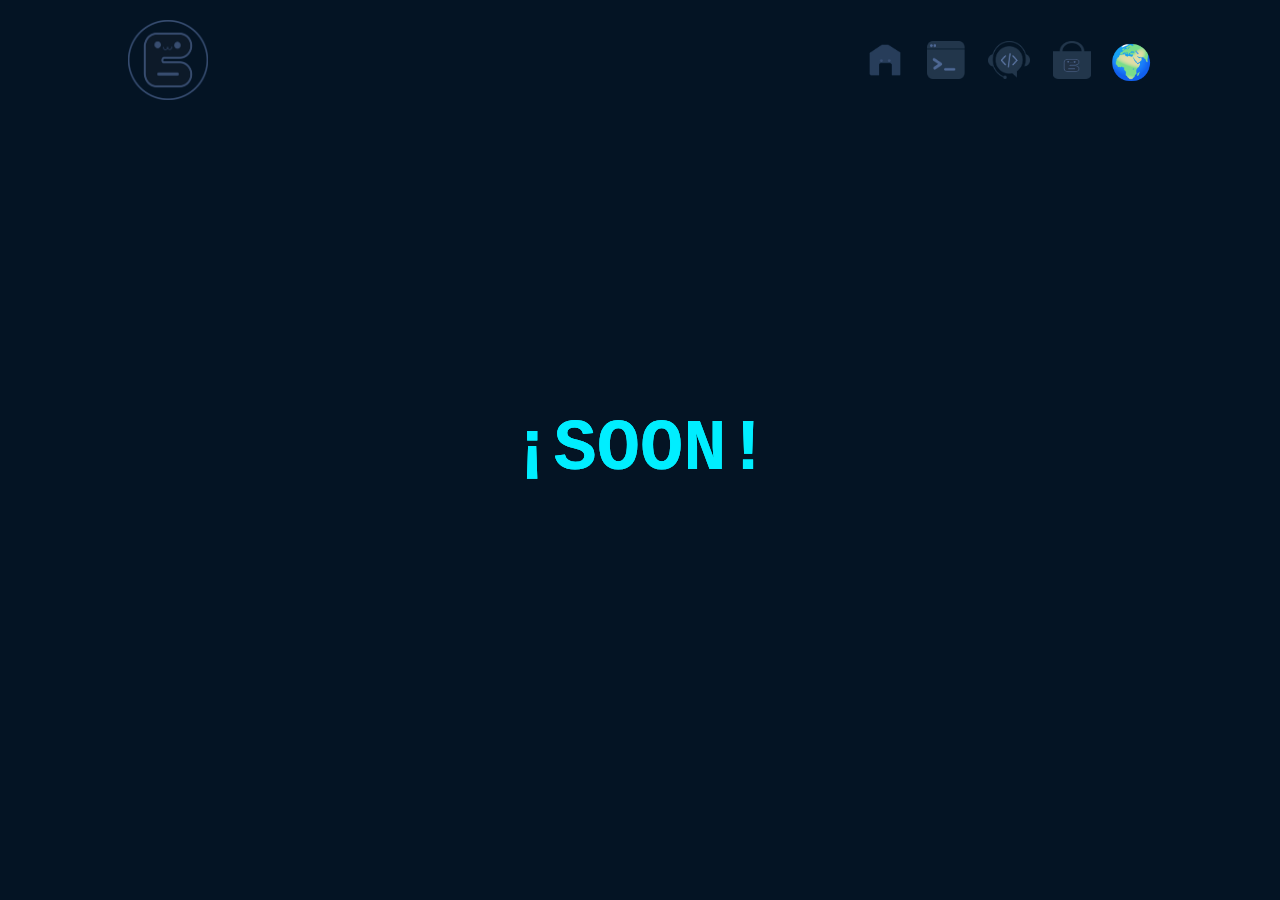
<file: pages/console.html>
<!DOCTYPE html>
<html lang="es">

<head>
  <meta charset="UTF-8">
  <meta name="viewport" content="width=device-width, initial-scale=1.0">
  <title>Console_JavisKids</title>
  <style>
       * {
      margin: 0;
      padding: 0;
      box-sizing: border-box;
      font-family: 'Courier New', Courier, monospace;
    }
        /* Estilos CSS */
        
    body {
      margin: 0;
      padding: 0;
      background-color: #041424;
      color: #fff;
      font-family: 'Poppins', sans-serif;
      display: flex;
      justify-content: center;
      align-items: center;
      height: 100vh;
    }

        /* Navbar */

    /* Menú fijo, destacando su estética */
.header {
    position: fixed;
    top: 0;
    left: 0;
    width: 100%;
    padding: 20px 10%;
   background: transparent;
    display: flex;
    justify-content: space-between;
    align-items: center;
    z-index: 100;
}

    .logo {
      font-size: 25px;
      text-decoration: none;
      width: 80px;
      height: 80px;
      /* margin-left: auto; */ /* Empuja los íconos hacia la izquierda del navbar */
      /* cursor:default;
     animation:slideRight 1s ease forwards; */
     /* color:#0ef; */
     /* border:3px solid #0ef; */
    }

    .navbar .logo:hover {
       background-color: rgba(0, 0, 0, 0.5); /* Color negro con un 50% de transparencia */
       box-shadow: 0px 8px 16px rgba(0, 0, 0, 0.2);
       border-radius: 8px;
    }

    .navbar {
      display: flex;
      justify-content: flex-end; /* Alinea los íconos a la derecha */
      align-items: center; /* Alinea los iconos verticalmente */
      /* padding: 10px; */ /* Ajusta el espaciado interno del navbar */
      gap: 15px;  /* Espaciado uniforme entre los íconos */
    }

    .navbar img {
      /* font-size:15px; */
      color: #ffff;
      text-decoration: none;
      /* font-weight:500; */ /* poner letras negritas */
      width: 46px; /* Ajusta este valor al tamaño del ícono del globo */
      height: 46px; /* Usa las mismas proporciones del ícono del globo */
      /* margin: 0 10px; /* Espaciado entre íconos */ 
      margin-right: 0px; /* Mueve el logo completamente a la izquierda */
      padding: 4px; /* Asegura que no sea demasiado grande */
      /* filter: brightness(1.8); */ /* Mejora su visibilidad */
    }
    

    /*cambia color al nav*/
    .navbar img:hover {
       background-color: rgba(0, 0, 0, 0.5); /* Color negro con un 50% de transparencia */
       box-shadow: 0px 8px 16px rgba(0, 0, 0, 0.2);
       border-radius: 8px;
    }

    img.ative {
      height: 36px;
    } 

     img.contact {
      width: 50px;
    } 
/* 
    img.dative {
      width: 44px;
      height: 48px;
    }  */

    .language-dropdown {
  position: relative;
  margin: 0 auto; /* Mueve el logo completamente a la izquierda */
      text-align: center; /* Asegura que esté alineado */

    }

  .dropdown-button {
  background-color: transparent;
  /*color: white; */
  border: none;
  border-radius: 8px;
  cursor: pointer;
  font-weight: bold;
  font-size: 34px; /* Hace el ícono más grande */
  padding: 0px; /* Asegura que no sea demasiado grande */
    
    }

.dropdown-button:hover {
   background-color: rgba(0, 0, 0, 0.5); /* Color negro con un 50% de transparencia */
   box-shadow: 0px 8px 16px rgba(0, 0, 0, 0.2);
   border-radius: 8px;
  
}

.dropdown-content {
  display: none;
  position: absolute;
  background-color: rgba(0, 0, 0, 0.5); /* Color negro con un 50% de transparencia */
    color: white; /* Cambia el color del texto a blanco */
  /* background-color: #182739; */
  min-width: 120px;
  box-shadow: 0px 8px 16px rgba(0, 0, 0, 0.2);
  border-radius: 8px; 
  z-index: 1;
  margin-left: -25px; /* Mueve el logo completamente a la izquierda */
}

.dropdown-content button {
 background-color: transparent; /* Fondo transparente para los botones */
    color: white; /* Texto blanco */
    border: none;
  text-align: left;
  padding: 10px;
  cursor: pointer;
  width: 100%;
  font-family: 'Poppins', sans-serif;
  font-size: 14px;
  margin: 0;
}

.dropdown-content button:hover {
  background-color: #182739; 
  
}

.language-dropdown:hover .dropdown-content {
  display: block; 
  background-color: rgba(255, 255, 255, 0.2); /* Efecto hover con fondo blanco y transparencia */
  color: white; /* Asegura que las letras sigan siendo blancas */
}
        
    

    h1 {
      font-size: 72px;
      color: #0ef;
      text-shadow: 0 0 0px #0ef;
      text-transform: uppercase;
    }
  </style>
</head>

<body>
  <header class="header">
    <a href="../index.html"><img class="logo" src="icons/logobluec.png" alt="logo" /></a>

    <nav class="navbar">
      <a href="home.html"><img class="homem" src="icons/home.png" alt="home" /></a>
      <a href="console.html"><img class="dative" src="icons/cmdedi.png" alt="consola" /></a>
      <a href="contact.html"><img class="contact" src="icons/contact.png" alt="contact" /></img></a>
      <a href="shop.html"><img class="" src="icons/shop.png"  alt="shop" /></img></a>
      

      <!-- Colocamos el idioma justo al lado del carrito -->
  <div class="language-dropdown">
    <button class="dropdown-button">🌍</button>
    <div class="dropdown-content">
      <button onclick="changeLanguage('es')">ES - Español</button>
      <button onclick="changeLanguage('en')">EN - English</button>
      <button onclick="changeLanguage('fr')">FR - Français</button>
      <button onclick="changeLanguage('de')">DE - Deutsch</button>
      <button onclick="changeLanguage('ru')">RU - Ruso</button>
    </div>
  </div>
    </nav>
  </header>
  <h1 id="title">¡Soon!</h1>

 <script>
  // Funcionalidad JavaScript

  const translations = {
    en: {
      title: "Soon!",
    },
    es: {
      title: "¡Pronto!",
    },
    fr: {
      title: "Bientôt!",
    },
    de: {
      title: "Bald!",
    },
    ru: {
    title: "Скоро!", 
    }
  };

  function changeLanguage(lang) {
    document.getElementById('title').innerText = translations[lang].title;
  }
</script>

</body>

</html>
</file>
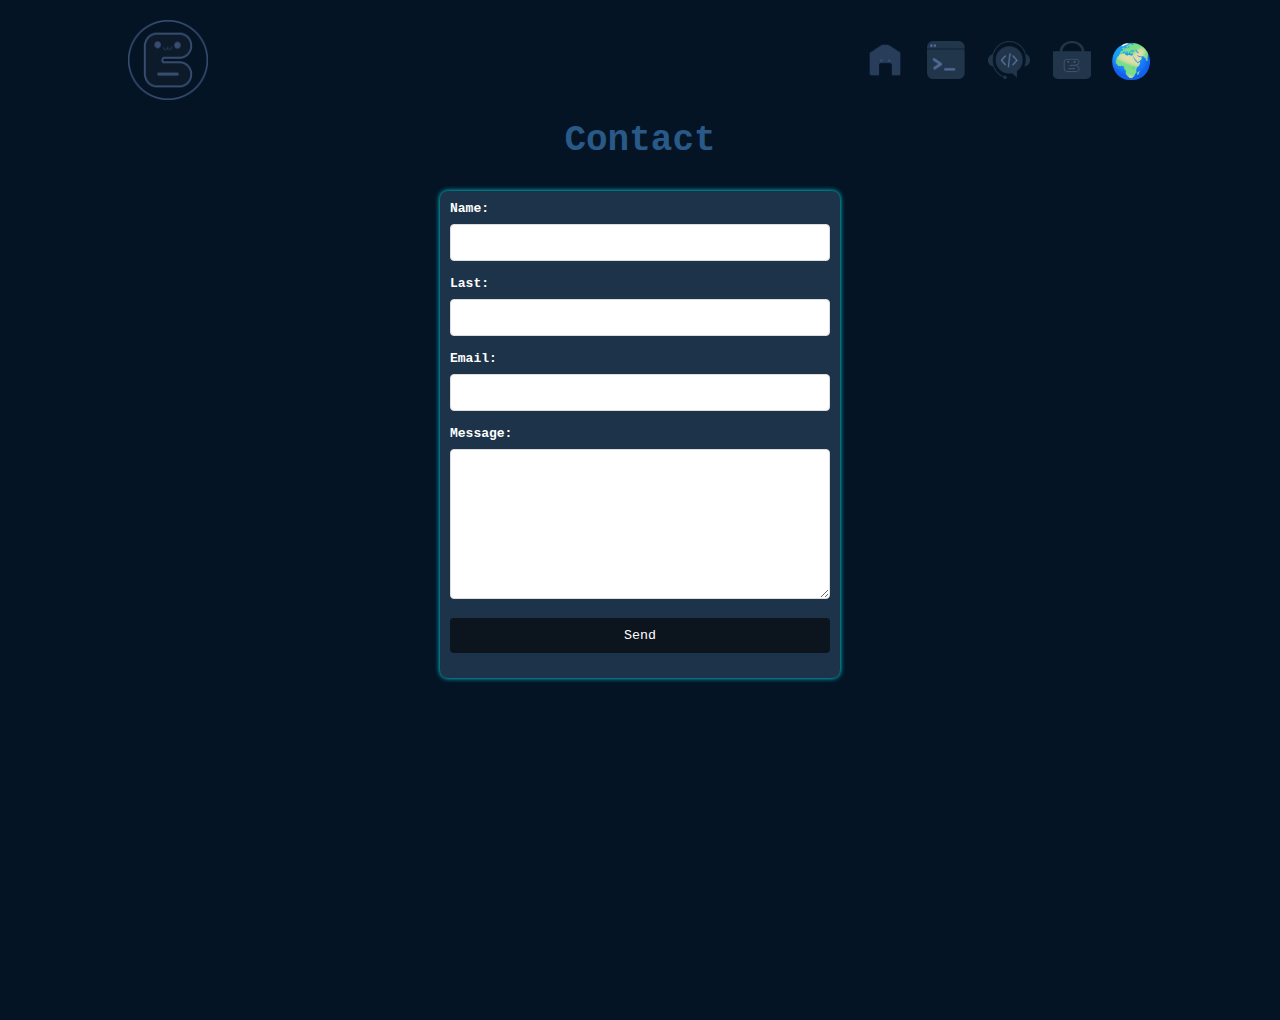
<file: pages/contact.html>
<!DOCTYPE html>
<html lang="es">
<head>
    <meta charset="UTF-8">
    <meta name="viewport" content="width=device-width, initial-scale=1.0">
    <title>Contact_JavisKids</title>
    <style>

         * {
      margin: 0;
      padding: 0;
      box-sizing: border-box;
             
    }
        /* Estilos CSS */
        body {
            margin: 0;
            padding: 0;
            background-color: #041424;
             width: 100%;
/*             height: 100vh; */
            font-family: monospace;
            overflow: hidden;
            min-height: 100vh;
            height: auto;
        }

        /* Navbar */

    /* Menú fijo, destacando su estética */
.header {
    position: fixed;
    top: 0;
    left: 0;
    width: 100%;
    padding: 20px 10%;
   background: transparent;
    display: flex;
    justify-content: space-between;
    align-items: center;
    z-index: 100;
}

    .logo {
      font-size: 25px;
      text-decoration: none;
      width: 80px;
      height: 80px;
      /* margin-left: auto; */ /* Empuja los íconos hacia la izquierda del navbar */
      /* cursor:default;
     animation:slideRight 1s ease forwards; */
     /* color:#0ef; */
     /* border:3px solid #0ef; */
    }

    .navbar .logo:hover {
       background-color: rgba(0, 0, 0, 0.5); /* Color negro con un 50% de transparencia */
       box-shadow: 0px 8px 16px rgba(0, 0, 0, 0.2);
       border-radius: 8px;
    }

    .navbar {
      display: flex;
      justify-content: flex-end; /* Alinea los íconos a la derecha */
      align-items: center; /* Alinea los iconos verticalmente */
      /* padding: 10px; */ /* Ajusta el espaciado interno del navbar */
      gap: 15px;  /* Espaciado uniforme entre los íconos */
    }

    .navbar img {
      /* font-size:15px; */
      color: #ffff;
      text-decoration: none;
      /* font-weight:500; */ /* poner letras negritas */
      width: 46px; /* Ajusta este valor al tamaño del ícono del globo */
      height: 46px; /* Usa las mismas proporciones del ícono del globo */
      margin-right: 0px; /* Mueve el logo completamente a la izquierda */
      padding: 4px; /* Asegura que no sea demasiado grande */
      /* filter: brightness(1.8); */ /* Mejora su visibilidad */
    }
    

    /*cambia color al nav*/
    .navbar img:hover {
       background-color: rgba(0, 0, 0, 0.5); /* Color negro con un 50% de transparencia */
       box-shadow: 0px 8px 16px rgba(0, 0, 0, 0.2);
       border-radius: 8px;
    }

    img.ative {
      height: 36px;
    } 

     img.contact {
      width: 50px;
    } 
/* 
    img.dative {
      width: 44px;
      height: 48px;
    }  */

    .language-dropdown {
  position: relative;
  margin: 0 auto; /* Mueve el logo completamente a la izquierda */
      text-align: center; /* Asegura que esté alineado */

    }

    /* icono de tierra */    
  .dropdown-button {
  background-color: transparent;
  /*color: white; */
  border: none;
  border-radius: 8px;
  cursor: pointer;
  font-weight: bold;
  font-size: 34px; /* Hace el ícono más grande */
  padding: 0px; /* Asegura que no sea demasiado grande */
    margin-top: 15px;
    }

.dropdown-button:hover {
   background-color: rgba(0, 0, 0, 0.5); /* Color negro con un 50% de transparencia */
   box-shadow: 0px 8px 16px rgba(0, 0, 0, 0.2);
 border-radius: 8px;
  
}

.dropdown-content {
 display: none;
  position: absolute;
  top: 70px; /* Ajusta según la altura del botón */
  left: 0%;
  text-align: left;
  background-color: rgba(0, 0, 0, 0.5); /* Color negro con un 50% de transparencia */
    color: white; /* Cambia el color del texto a blanco */
  /* background-color: #182739; */
  min-width: 120px;
  box-shadow: 0px 8px 16px rgba(0, 0, 0, 0.2);
  border-radius: 8px; 
  z-index: 1;
  margin-left: -25px; /* Mueve el logo completamente a la izquierda */
  font-size: 8px; /* Hace el ícono más grande */
font-family: monospace;
}

/*textos idiomas  */
.dropdown-content button {
 background-color: transparent; /* Fondo transparente para los botones */
 color: white; /* Texto blanco */
 border: none;
  text-align: left;
  padding: 10px;
  cursor: pointer;
  width: 100%;
  font-size: 14px; /* Hace el ícono más grande */
 font-family: 'Poppins', sans-serif;
    margin: 0px;

}

.dropdown-content button:hover {
  background-color: #182739; 
  
}

.language-dropdown:hover .dropdown-content {
  display: block; 
  background-color: rgba(255, 255, 255, 0.2); /* Efecto hover con fondo blanco y transparencia */
  color: white; /* Asegura que las letras sigan siendo blancas */
}
        
h1 {
    text-align: center;
    color: #295a87;
    margin-top: 120px; /* Añade un margen superior para evitar la superposición */
    font-size: 36px; /* Ajusta el tamaño si es necesario */
    overflow: hidden;
    font-family: monospace;
}

        /* Ajusta la posición del formulario para que esté más abajo */
form {
    max-width: 400px;
    margin: 30px auto; /* Esto asegura que el formulario esté centrado con más espacio desde el menú */
    padding: 10px;
    background-color: #1c3349;
    box-shadow: 0 0 5px #0ef;
    border-radius: 8px;
    color: #fff;
    overflow: hidden;
    font-family: monospace;
}
        label {
            display: block;
            margin-bottom: 8px;
            font-weight: bold;
            font-family: monospace;
        }
        input, textarea, button {
            width: 100%;
            padding: 10px;
            margin-bottom: 15px;
            border: 1px solid #ddd;
            border-radius: 4px;
            box-sizing: border-box;
            font-family: monospace;
        }

        textarea {
            height: 150px; /* Haciendo el cuadro más alto */
             overflow: hidden;
        }

        button {
            /* background-color: #007bff; */
            color: #fff;
            border: none;
            cursor: pointer;
            background-color: #0c141e;

        }
        button:hover {
            background-color: #0056b3;
        }
    </style>
</head>
<body>
    <header class="header">
    <a href="../index.html"><img class="logo" src="icons/logobluec.png" alt="logo" /></a>

    <nav class="navbar">
      <a href="home.html"><img class="homem" src="icons/home.png" alt="home" /></a>
      <a href="console.html"><img class="dative" src="icons/cmdedi.png" alt="consola" /></a>
      <a href="contact.html"><img class="contact" src="icons/contact.png" alt="contact" /></img></a>
      <a href="shop.html"><img class="" src="icons/shop.png"  alt="shop" /></img></a>
      

      <!-- Colocamos el idioma justo al lado del carrito -->
  <div class="language-dropdown">
    <button class="dropdown-button" aria-label="Selector de idioma">🌍</button>
    <div class="dropdown-content">
      <button onclick="changeLanguage('es')">ES - Español</button>
      <button onclick="changeLanguage('en')">EN - English</button>
      <button onclick="changeLanguage('fr')">FR - Français</button>
      <button onclick="changeLanguage('de')">DE - Deutsch</button>
      <button onclick="changeLanguage('ru')">RU - Ruso</button>
    </div>
  </div>
    </nav>
  </header>
    <h1 id="title">Contact</h1>
    <form id="contactForm">
        <label id="labes_name" for="name">Name:</label>
        <input type="text" id="name" name="name" required>

        <label id="labes_last" for="last">Last:</label>
        <input type="text" id="last" name="last" required>

        <label id="labes_email" for="email">Email:</label>
        <input type="email" id="email" name="email" required>

        <label id="labes_msg" for="message">Message:</label>
        <textarea id="message" name="message" required></textarea>

        <button id="btto" type="button" onclick="enviarFormulario()">Send</button>
    </form>

    <script>
        // Funcionalidad JavaScript
        function enviarFormulario() {
            const name = document.getElementById('name').value;
            const last = document.getElementById('last').value;
            const email = document.getElementById('email').value;
            const message = document.getElementById('message').value;

            if (name && email && message) {
                alert('¡Thank you, ' + name + '!We have received your message.');
                document.getElementById('contactForm').reset();
            } else {
                alert('Please, fill out all fields before submitting.');
            }
        }
    </script>

    <script>
  // Funcionalidad JavaScript

  const translations = {
    en: {
      title: "Contact",
      labes_name: "Name",
      labes_last: "Last",
      labes_email: "Email",
      labes_msg: "Message",
      btto: "¡Send!",
    },
    es: {
      title: "Contacto",
      labes_name: "Nombre",
      labes_last: "Apellido",
      labes_email: "Correo",
      labes_msg: "Mensaje",
      btto: "Enviar",
    },
    fr: {
      title: "Contact",
      labes_name: "Nom",
      labes_last: "Prénom",
      labes_email: "Email",
      labes_msg: "Message",
      btto: "Envoyer",
    },
    de: {
      title: "Kontakt",
      labes_name: "Name",
      labes_last: "Nachname",
      labes_email: "Email",
      labes_msg: "Nachricht",
      btto: "Senden",
    },
    ru: {
      title: "Контакт",
      labes_name: "Имя",
      labes_last: "Фамилия",
      labes_email: "Электронная почта",
      labes_msg: "Сообщение",
      btto: "Отправить",
    }
  };

  function changeLanguage(lang) {
    document.getElementById('title').innerText = translations[lang].title;
    document.getElementById('labes_name').innerText = translations[lang].labes_name;
    document.getElementById('labes_last').innerText = translations[lang].labes_last;
    document.getElementById('labes_email').innerText = translations[lang].labes_email;
    document.getElementById('labes_msg').innerText = translations[lang].labes_msg;
    document.getElementById('btto').innerText = translations[lang].btto;
  }
</script>
</body>
</html>
</file>
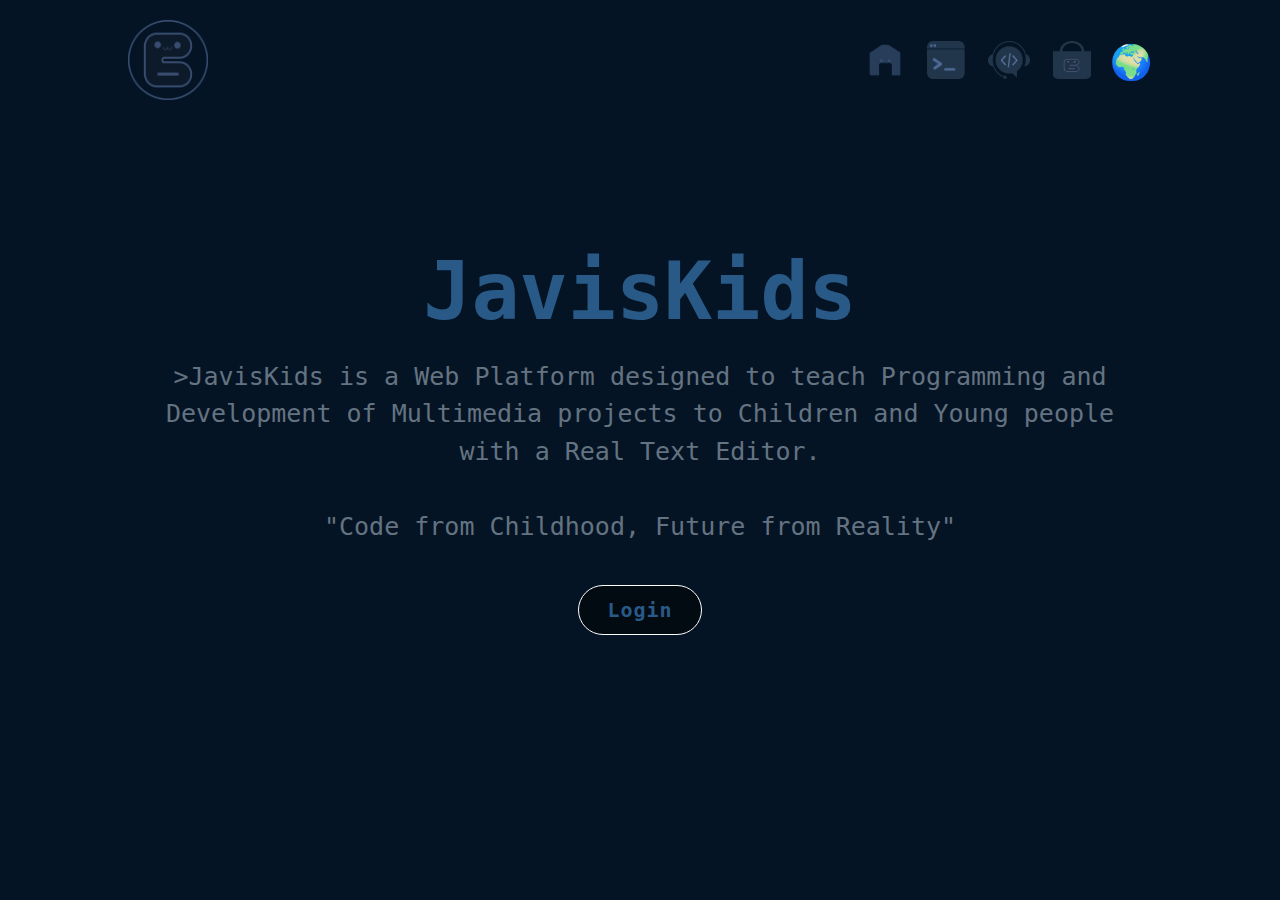
<file: pages/home.html>
<!DOCTYPE html>
<html>

<head>
  <meta charset="UTF-8">
  <meta http-equiv="X-UA-Compatible" content="IE=Edge, chrome=1">
  <meta name="viewport" content="width=device-width">
  <title>Home_JavisKids</title>
  <!-- <link href="style.css" rel="stylesheet"/> -->
  <style>
    * {
      margin: 0;
      padding: 0;
      font-family: 'Poppins', sans-serif;
      box-sizing: border-box;
    }

    body {
      background-color: #041424;
      color: #ffff;
      width: 100%;
      height: 100%;
    }

    /* Navbar */

    .header {
      position: fixed;
      top: 0;
      left: 0;
      width: 100%;
      padding: 20px 10%;
      background: transparent;
      display: flex;
      justify-content: space-between; /* Asegura que los elementos estén en extremos opuestos */
      align-items: center;
      z-index: 100;
    }

    .logo {
      font-size: 25px;
      text-decoration: none;
      width: 80px;
      height: 80px;
      margin-left: 0px; /* Mueve el logo completamente a la izquierda */
      /* cursor:default;
     animation:slideRight 1s ease forwards; */
     /* color:#0ef; */
     /* border:3px solid #0ef; */
    }

    .navbar .logo:hover {
       background-color: rgba(0, 0, 0, 0.5); /* Color negro con un 50% de transparencia */
       box-shadow: 0px 8px 16px rgba(0, 0, 0, 0.2);
       border-radius: 8px;
    }

    .navbar {
      display: flex;
      justify-content: flex-end; /* Alinea los íconos a la derecha */
      align-items: center; /* Alinea los iconos verticalmente */
      gap: 15px; /* Espaciado uniforme entre los íconos */
    }

    .navbar img {
      /* font-size:15px; */
      color: #ffff;
      text-decoration: none;
      /* font-weight:500; */ /* poner letras negritas */
      width: 46px; /* Ajusta este valor al tamaño del ícono del globo */
      height: 46px; /* Usa las mismas proporciones del ícono del globo */
      /* margin: 0 10px; /* Espaciado entre íconos */ 
      margin-right: 0px; /* Mueve el logo completamente a la izquierda */
      padding: 4px; /* Asegura que no sea demasiado grande */
    }
    

    /*cambia color al nav*/
    .navbar img:hover {
       background-color: rgba(0, 0, 0, 0.5); /* Color negro con un 50% de transparencia */
       box-shadow: 0px 8px 16px rgba(0, 0, 0, 0.2);
       border-radius: 8px;
    }

    img.ative {
      height: 36px;
    } 

     img.contact {
      width: 50px;
    } 
/* 
    img.dative {
      width: 44px;
      height: 48px;
    }  */

    .language-dropdown {
  position: relative;
  margin: 0 auto; /* Mueve el logo completamente a la izquierda */
      text-align: center; /* Asegura que esté alineado */

    }

  .dropdown-button {
  background-color: transparent;
  /*color: white; */
  border: none;
  border-radius: 8px;
  cursor: pointer;
  font-weight: bold;
  font-size: 34px; /* Hace el ícono más grande */
  padding: 0px; /* Asegura que no sea demasiado grande */
    }

.dropdown-button:hover {
   background-color: rgba(0, 0, 0, 0.5); /* Color negro con un 50% de transparencia */
   box-shadow: 0px 8px 16px rgba(0, 0, 0, 0.2);
   border-radius: 8px;
  
}

.dropdown-content {
  display: none;
  position: absolute;
  background-color: rgba(0, 0, 0, 0.5); /* Color negro con un 50% de transparencia */
    color: white; /* Cambia el color del texto a blanco */
  /* background-color: #182739; */
  min-width: 120px;
  box-shadow: 0px 8px 16px rgba(0, 0, 0, 0.2);
  border-radius: 8px; 
  z-index: 1;
  margin-left: -25px; /* Mueve el logo completamente a la izquierda */
}

.dropdown-content button {
 background-color: transparent; /* Fondo transparente para los botones */
    color: white; /* Texto blanco */
    border: none;
  text-align: left;
  padding: 10px;
  cursor: pointer;
  width: 100%;
  font-size: 14px;
}

.dropdown-content button:hover {
  background-color: #182739; 
  
}

.language-dropdown:hover .dropdown-content {
  display: block; 
  background-color: rgba(255, 255, 255, 0.2); /* Efecto hover con fondo blanco y transparencia */
  color: white; /* Asegura que las letras sigan siendo blancas */
}


/* Secciones */
.section {
      position: relative;
      width: 100%;
      height: 100vh;
      display: flex;
      justify-content: center;
      align-items: center;
      padding: 0 10%;
    }

    /* Ajustes en el CSS */
    .home {
      position: relative;
      width: 100%;
      height: 100vh;
      display: flex;
      justify-content: center; /* Centra horizontalmente */
      align-items: center; /* Centra verticalmente */
    }

    .home-content {
      text-align: center; /* Asegura que el contenido esté alineado al centro */
      flex-direction: column;
      justify-content: center;
      align-items: center;
      margin: 0 auto;
      max-width: 90%;
}

    .home-content p {
    margin-bottom: 15px; /* Espaciado uniforme entre párrafos */
}

    #title {
      font-size: 80px;
      color: #295a87;
      margin: 20px 0;
      width: auto; /* Quita el ancho del 180% */
      font-family: monospace;
      text-align: center; /* Texto centrado */
    }

  #description {
    /*width: auto;*/ /* Ajusta automáticamente el ancho */
    max-width: 1000px; /* Limita el ancho del texto */
    margin: 0 auto; /* Centra el contenido */
    text-align: center; /* Texto centrado */
    font-size: 25px; /* Tamaño más consistente para móviles y escritorio */
    color: #647381;
    font-family: monospace;
    overflow-wrap: break-word;
    line-height: 1.5; /* Espaciado cómodo entre líneas */
    word-wrap: break-word; /* Permite que las palabras largas se dividan */
    }

    /* .home-content p:nth-of-type(2){
  margin-bottom: 30px;
} */

    p {
    margin-bottom: 15px; /* Espaciado más compacto para párrafos */
}
    .icon-img {
      margin-left: 180px;
    }

    .ho-img {
      width: 600px;
      height: 400px;
      border-radius: 4%;
      box-shadow: 0 0 3px #0ef;
    }



    .btns {
      display: flex;
      justify-content: center;
      align-items: center;
      font-family: monospace;
      margin: 10px 0; /* Reduce el espacio entre botones y otros elementos */

    }

    .btn {
      display: flex;
      justify-content: center;
      align-items: center;
      padding: 12px 28px;
      /* background: #0c141e; */
      background-color: rgba(0, 0, 0, 0.5); /* Color negro con un 50% de transparencia */
      border-radius: 40px;
      font-size: 20px;
      color: #295a87;
      border: 1px solid #fff;
      letter-spacing: 1px;
      text-decoration: none;
      font-weight: 600;
      margin: 30px 0;
      text-align: center;
      cursor: pointer;
      font-family: monospace;
    }

    .btn:hover{
      background-color: #0ef;
      color: #fff;
      /* box-shadow: 0 0 8px rgb(0, 238, 255, 0.3); */
    }

    /*KEYFRAMES ANIMATION*/
    @keyframes SlideRight {
      0% {
        transform: traslateX(100px);
        opacity: 0;
      }

      100% {
        transform: traslateX(0);
        opacity: 1;
      }
    }

    @media screen and (max-width: 768px) {
    h3 {
        font-size: 20px; /* Tamaño reducido para pantallas pequeñas */
      
    }

    p {
        font-size: 12px; /* Reduce el tamaño del párrafo */
        line-height: 1.4; /* Ajusta el espaciado entre líneas */
    }

    .btn {
        font-size: 14px; /* Tamaño del texto del botón */
        padding: 10px 20px; /* Botón más compacto */
    }
}
  </style>
</head>

<body>
  <header class="header">
    <a href="../index.html"><img class="logo" src="icons/logobluec.png" alt="logo" /></a>

    <nav class="navbar">
      <a href="home.html"><img class="homem" src="icons/home.png" alt="home" /></a>
      <a href="console.html"><img class="dative" src="icons/cmdedi.png" alt="consola" /></a>
      <a href="contact.html"><img class="contact" src="icons/contact.png" alt="contact" /></img></a>
      <a href="shop.html"><img class="" src="icons/shop.png"  alt="shop" /></img></a>
      

      <!-- Colocamos el idioma justo al lado del carrito -->
  <div class="language-dropdown">
    <button class="dropdown-button">🌍</button>
    <div class="dropdown-content">
      <button onclick="changeLanguage('es')">ES - Español</button>
      <button onclick="changeLanguage('en')">EN - English</button>
      <button onclick="changeLanguage('fr')">FR - Français</button>
      <button onclick="changeLanguage('de')">DE - Deutsch</button>
      <button onclick="changeLanguage('ru')">RU - Ruso</button>
    </div>
  </div>
    </nav>
  </header>

  <section class="home">
    <div class="home-content">
      <h3 id="title">JavisKids</h3>
      <p id="description">>JavisKids is a Web Platform designed to teach Programming and Development of Multimedia projects to Children and Young
        people with a Real Text Editor.
        <br><br>"Code from Childhood, Future from Reality"
      </p>
      <div class="btns">
        <a href="logear.html" class="btn">Login</a>
      </div>
    </div>

    <!-- <div class="icon-img">
       <img class="ho-img" src="C:\Users\Yulia\OneDrive\Javiskids\sd.png"/>
  </div> -->

  </section>
<script>
     // Funcionalidad JavaScript

      const translations = {
    en: {
        title: "JavisKids",
        description: `>JavisKids Is a Web Platform designed to teach Programming and Development of Multimedia Projects to Children and Young people with a Real Text editor.\n\n"Code from Childhood, Future from Reality"`
    },
    es: {
        title: "JavisKids",
        description: `>JavisKids Es una Plataforma Web diseñada para enseñar Programación y Desarrollo de Proyectos Multimedia a Niños y Jóvenes con un Editor de Texto Real.\n\n"Codigo desde la Infancia, Futuro desde la Realidad"`
    },
    fr: {
        title: "JavisKids",
        description:  `>JavisKids C'est une Plateforme Web conçue pour enseigner la Programmation et le Développement de projets Multimédias aux Enfants et aux Jeunes avec un éditeur de Texte Réel.\n\n"Coder dès l'Enfance, Avenir depuis la Réalité"`
    },
    de: {
        title: "JavisKids",
        description: `>JavisKids ist eine WebPlattform, die entwickelt wurde, um Kindern und Jugendlichen Programmierung und die Entwicklung Multimedialer Projekte beizubringen.\n\n"Programmieren von Kindheit an, Zukunft aus der Realität"`
    },
    ru: {
        title: "JavisKids",
        description: `>JavisKids - это веб-платформа, предназначенная для обучения детей и подростков программированию и разработке мультимедийных проектов с помощью реального текстового редактора.\n\n"Код из детства, будущее из реальности"`
    }  
};

function changeLanguage(lang) {
   document.getElementById('title').innerText = translations[lang].title;
   document.getElementById('description').innerText = translations[lang].description;
}
</script>

</body>

</html>
</file>
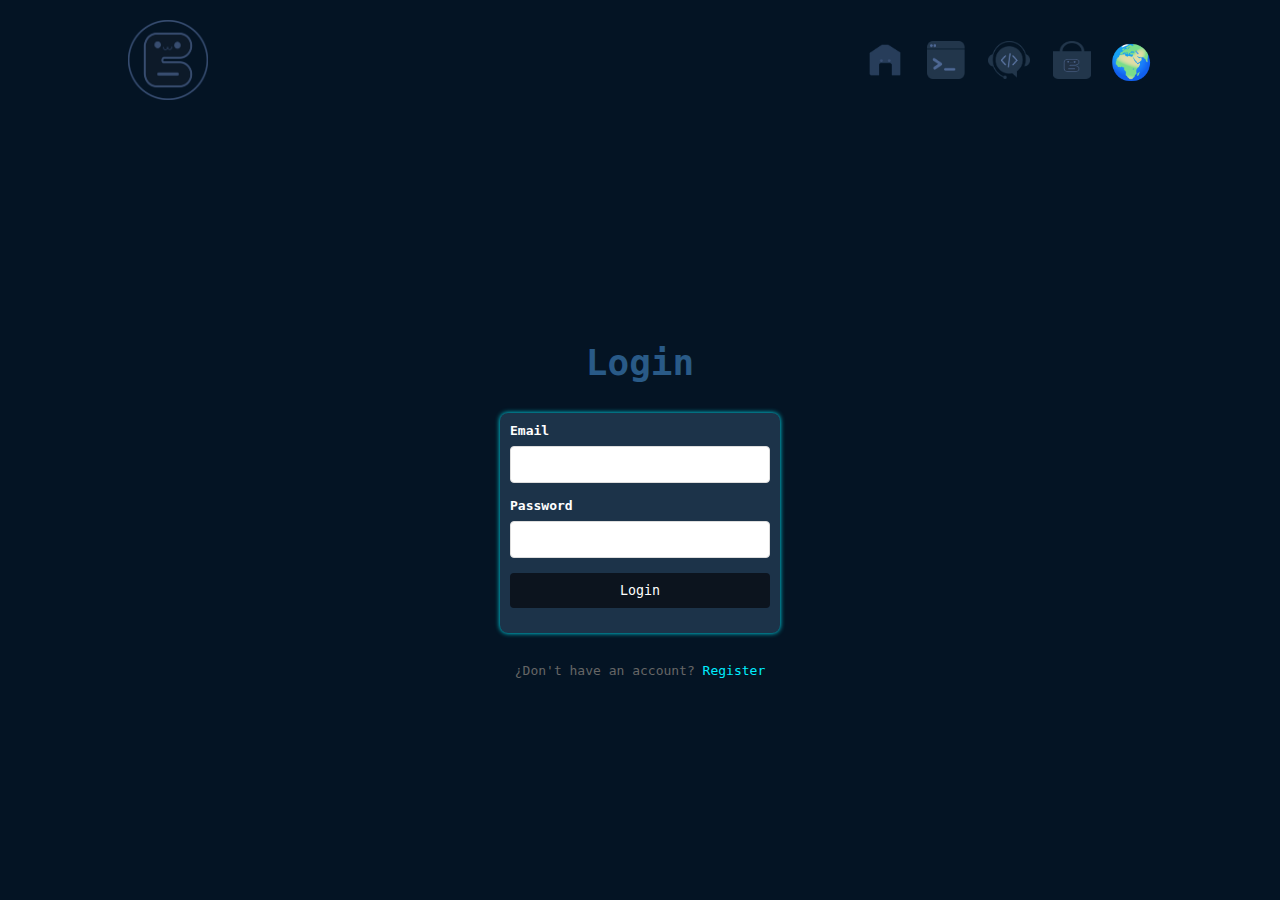
<file: pages/logear.html>
<!DOCTYPE html>
<html lang="es">
<head>
    <meta charset="UTF-8">
    <meta name="viewport" content="width=device-width, initial-scale=1.0">
    <title>Login_JavisKids</title>
     <style>
   /* Archivo: styles.css */
    * {
      margin: 0;
      padding: 0;
      box-sizing: border-box;
             
    }

body {
    font-family: Arial, sans-serif;
    background-color: #041424;
    display: flex;
    justify-content: center;
    align-items: center;
    height: 100vh;
    margin: 0;
    font-family: monospace;
}

        
h1 {
    text-align: center;
    color: #295a87;
    margin-top: 120px; /* Añade un margen superior para evitar la superposición */
    font-size: 36px; /* Ajusta el tamaño si es necesario */
    overflow: hidden;
    font-family: monospace;
}

        /* Ajusta la posición del formulario para que esté más abajo */
form {
    max-width: 400px;
    margin: 30px auto; /* Esto asegura que el formulario esté centrado con más espacio desde el menú */
    padding: 10px;
    background-color: #1c3349;
    box-shadow: 0 0 5px #0ef;
    border-radius: 8px;
    color: #fff;
    overflow: hidden;
    font-family: monospace;
}
        label {
            display: block;
            margin-bottom: 8px;
            font-weight: bold;
            font-family: monospace;
        }
        input, textarea, button {
            width: 100%;
            padding: 10px;
            margin-bottom: 15px;
            border: 1px solid #ddd;
            border-radius: 4px;
            box-sizing: border-box;
            font-family: monospace;
        }

        textarea {
            height: 150px; /* Haciendo el cuadro más alto */
             overflow: hidden;
        }

        button {
            /* background-color: #007bff; */
            color: #fff;
            border: none;
            cursor: pointer;
            background-color: #0c141e;

        }
        button:hover {
            background-color: #0056b3;
        }

p {
    margin-top: 15px;
    color: #666;
    text-align: center;
}

a {
    color: #0ef;
    text-decoration: none;
}

/* Navbar */

    /* Menú fijo, destacando su estética */
    .header {
    position: fixed;
    top: 0;
    left: 0;
    width: 100%;
    padding: 20px 10%;
   background: transparent;
    display: flex;
    justify-content: space-between;
    align-items: center;
    z-index: 100;
}

    .logo {
      font-size: 25px;
      text-decoration: none;
      width: 80px;
      height: 80px;
      /* margin-left: auto; */ /* Empuja los íconos hacia la izquierda del navbar */
      /* cursor:default;
     animation:slideRight 1s ease forwards; */
     /* color:#0ef; */
     /* border:3px solid #0ef; */
    }

    .navbar .logo:hover {
       background-color: rgba(0, 0, 0, 0.5); /* Color negro con un 50% de transparencia */
       box-shadow: 0px 8px 16px rgba(0, 0, 0, 0.2);
       border-radius: 8px;
    }

    .navbar {
      display: flex;
      justify-content: flex-end; /* Alinea los íconos a la derecha */
      align-items: center; /* Alinea los iconos verticalmente */
      /* padding: 10px; */ /* Ajusta el espaciado interno del navbar */
      gap: 15px;  /* Espaciado uniforme entre los íconos */
    }

    .navbar img {
      /* font-size:15px; */
      color: #ffff;
      text-decoration: none;
      /* font-weight:500; */ /* poner letras negritas */
      width: 46px; /* Ajusta este valor al tamaño del ícono del globo */
      height: 46px; /* Usa las mismas proporciones del ícono del globo */
      margin-right: 0px; /* Mueve el logo completamente a la izquierda */
      padding: 4px; /* Asegura que no sea demasiado grande */
      /* filter: brightness(1.8); */ /* Mejora su visibilidad */
    }
    

    /*cambia color al nav*/
    .navbar img:hover {
       background-color: rgba(0, 0, 0, 0.5); /* Color negro con un 50% de transparencia */
       box-shadow: 0px 8px 16px rgba(0, 0, 0, 0.2);
       border-radius: 8px;
    }

    img.ative {
      height: 36px;
    } 

     img.contact {
      width: 50px;
    } 
/* 
    img.dative {
      width: 44px;
      height: 48px;
    }  */

    .language-dropdown {
  position: relative;
  margin: 0 auto; /* Mueve el logo completamente a la izquierda */
      text-align: center; /* Asegura que esté alineado */

    }

    /* icono de tierra */    
  .dropdown-button {
  background-color: transparent;
  /*color: white; */
  border: none;
  border-radius: 8px;
  cursor: pointer;
  font-weight: bold;
  font-size: 34px; /* Hace el ícono más grande */
  padding: 0px; /* Asegura que no sea demasiado grande */
    margin-top: 15px;
    }

.dropdown-button:hover {
   background-color: rgba(0, 0, 0, 0.5); /* Color negro con un 50% de transparencia */
   box-shadow: 0px 8px 16px rgba(0, 0, 0, 0.2);
 border-radius: 8px;
  
}

.dropdown-content {
 display: none;
  position: absolute;
  top: 70px; /* Ajusta según la altura del botón */
  left: 0%;
  text-align: left;
  background-color: rgba(0, 0, 0, 0.5); /* Color negro con un 50% de transparencia */
    color: white; /* Cambia el color del texto a blanco */
  /* background-color: #182739; */
  min-width: 120px;
  box-shadow: 0px 8px 16px rgba(0, 0, 0, 0.2);
  border-radius: 8px; 
  z-index: 1;
  margin-left: -25px; /* Mueve el logo completamente a la izquierda */
  font-size: 8px; /* Hace el ícono más grande */
font-family: monospace;
}

/*textos idiomas  */
.dropdown-content button {
 background-color: transparent; /* Fondo transparente para los botones */
 color: white; /* Texto blanco */
 border: none;
  text-align: left;
  padding: 10px;
  cursor: pointer;
  width: 100%;
  font-size: 14px; /* Hace el ícono más grande */
 font-family: 'Poppins', sans-serif;
    margin: 0px;

}

.dropdown-content button:hover {
  background-color: #182739; 
  
}

.language-dropdown:hover .dropdown-content {
  display: block; 
  background-color: rgba(255, 255, 255, 0.2); /* Efecto hover con fondo blanco y transparencia */
  color: white; /* Asegura que las letras sigan siendo blancas */
}

  </style>
</head>
<body>
    <header class="header">
        <a href="../index.html"><img class="logo" src="icons/logobluec.png" alt="logo" /></a>
    
        <nav class="navbar">
          <a href="home.html"><img class="homem" src="icons/home.png" alt="home" /></a>
          <a href="console.html"><img class="dative" src="icons/cmdedi.png" alt="consola" /></a>
          <a href="contact.html"><img class="contact" src="icons/contact.png" alt="contact" /></img></a>
          <a href="shop.html"><img class="" src="icons/shop.png"  alt="shop" /></img></a>
          
    
          <!-- Colocamos el idioma justo al lado del carrito -->
      <div class="language-dropdown">
        <button class="dropdown-button" aria-label="Selector de idioma">🌍</button>
        <div class="dropdown-content">
          <button onclick="changeLanguage('es')">ES - Español</button>
          <button onclick="changeLanguage('en')">EN - English</button>
          <button onclick="changeLanguage('fr')">FR - Français</button>
          <button onclick="changeLanguage('de')">DE - Deutsch</button>
          <button onclick="changeLanguage('ru')">RU - Ruso</button>
        </div>
      </div>
        </nav>
      </header>
    <div class="login-container">
        <h1 id="title">Login</h1>
        <form id="loginForm">
            <label id="labes_email" for="email">Email</label>
            <input type="email" id="email" name="email" required>

            <label id="labes_pass" for="password">Password</label>
            <input type="password" id="password" name="password" required>

            <button id="btto" type="submit">Login</button>
        </form>
        <p id="descripcion">¿Don't have an account? <a id="regis" href="#">Register</a></p>
    </div>
    <script>
      // Archivo: script.js
document.getElementById("loginForm").addEventListener("submit", function(event) {
    event.preventDefault(); // Evita que la página se recargue

    const email = document.getElementById("email").value;
    const password = document.getElementById("password").value;

    if (email && password) {
        alert("Successful login.");
        // Aquí puedes agregar la lógica para enviar los datos al servidor
    } else {
        alert("Please complete all fields.");
    }
});

    </script>

     <script>
  // Funcionalidad JavaScript

  const translations = {
    en: {
      title: "Login",
      labes_email: "Email",
      labes_pass: "Password",
      btto: "Login",
      descripcion: "¿Don't have an account?",
      regis: "Register",
    },
    es: {
      title: "Iniciar Sesion",
      labes_email: "Email",
      labes_pass: "Contraseña",
      btto: "Iniciar",
      descripcion: "¿No tienes una cuenta?",
      regis: "Registrate",
    },
    fr: {
      title: "Se connecter",
      labes_email: "Email",
      labes_pass: "Mot de passe",
      btto: "connecter",
      descripcion: "¿Vous n'avez pas de compte ?",
      regis: "Inscrivez-vous",
    },
    de: {
      title: "Anmelden",
      labes_email: "Email",
      labes_pass: "Passwort",
      btto: "Starten",
      descripcion: "¿Haben Sie kein Konto?",
      regis: "Registrieren",
    },
    ru: {
      title: "Войти",
      labes_email: "электронная почта",
      labes_pass: "Пароль",
      btto: "Начать",
      descripcion: "¿У вас нет аккаунта?",
      regis: "Зарегистрироваться",
    }
  };

  function changeLanguage(lang) {
    document.getElementById('title').innerText = translations[lang].title;
    document.getElementById('labes_email').innerText = translations[lang].labes_email;
    document.getElementById('labes_pass').innerText = translations[lang].labes_pass;
    document.getElementById('btto').innerText = translations[lang].btto;
    document.getElementById('descripcion').innerText = translations[lang].descripcion;
    document.getElementById('regis').innerText = translations[lang].regis;
  }
  </script>
</body>
</html>
</file>
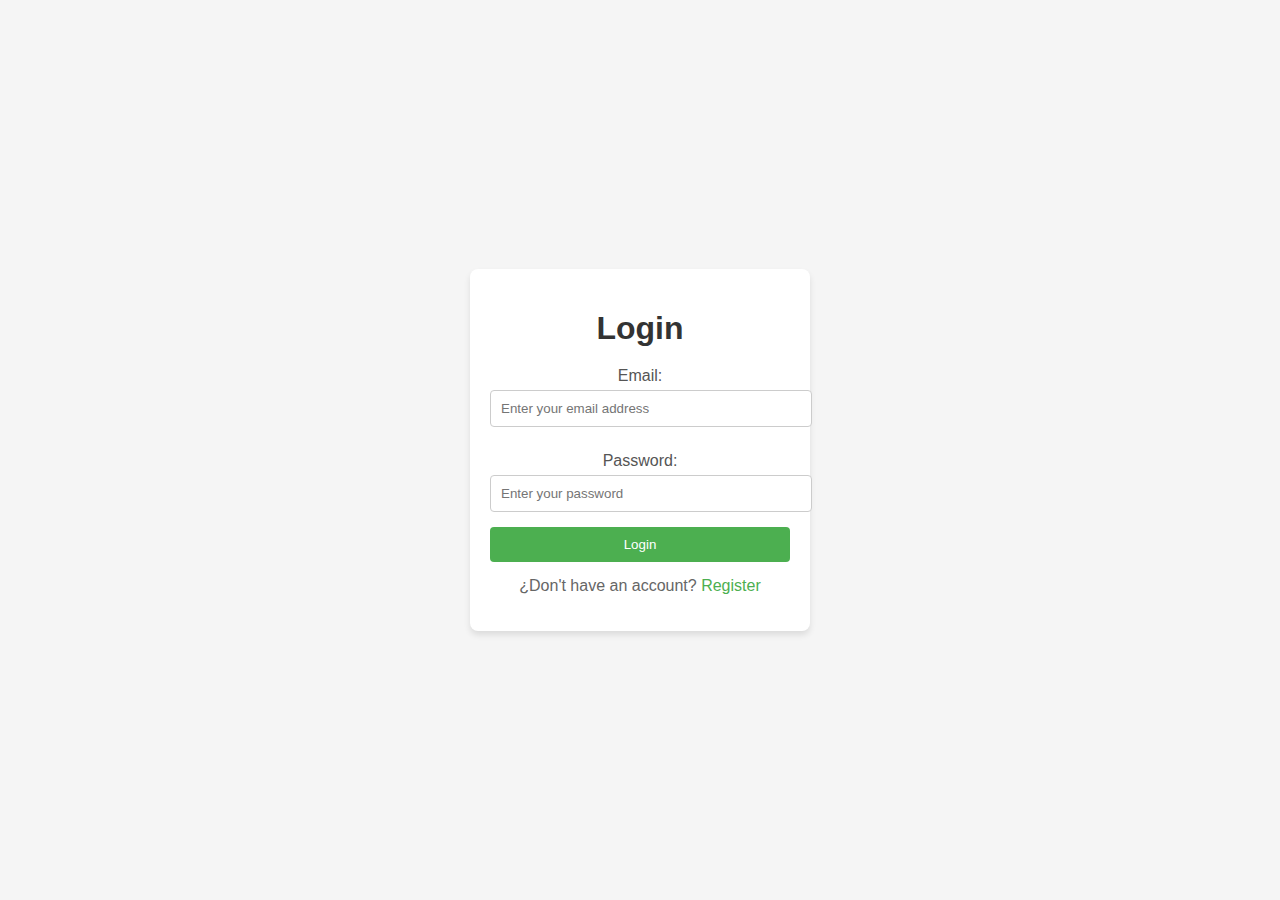
<file: pages/login.html>
<!DOCTYPE html>
<html lang="es">
<head>
    <meta charset="UTF-8">
    <meta name="viewport" content="width=device-width, initial-scale=1.0">
    <title>Login_JavisKids</title>
  <style>
    /* Archivo: styles.css */
body {
    font-family: Arial, sans-serif;
    background-color: #f5f5f5;
    display: flex;
    justify-content: center;
    align-items: center;
    height: 100vh;
    margin: 0;
}

.login-container {
    background-color: #fff;
    padding: 20px;
    border-radius: 8px;
    box-shadow: 0 4px 6px rgba(0, 0, 0, 0.1);
    width: 300px;
    text-align: center;
}

h1 {
    margin-bottom: 20px;
    color: #333;
}

label {
    display: block;
    margin: 10px 0 5px;
    color: #555;
}

input {
    width: 100%;
    padding: 10px;
    margin-bottom: 15px;
    border: 1px solid #ccc;
    border-radius: 4px;
}

button {
    width: 100%;
    padding: 10px;
    background-color: #4CAF50;
    color: #fff;
    border: none;
    border-radius: 4px;
    cursor: pointer;
}

button:hover {
    background-color: #45a049;
}

p {
    margin-top: 15px;
    color: #666;
}

a {
    color: #4CAF50;
    text-decoration: none;
}

  </style>
</head>
<body>
    <div class="login-container">
        <h1 id="title">Login</h1>
        <form id="loginForm">
            <label id="labes_email "for="email">Email:</label>
            <input type="email" id="email" name="email" placeholder="Enter your email address" required>

            <label id="labes_pass for="password">Password:</label>
            <input type="password" id="password" name="password" placeholder="Enter your password" required>

            <button id="btto type="submit">Login</button>
        </form>
        <p id="descripcion">¿Don't have an account? <a id="regis" href="#">Register</a></p>
    </div>
    <script>
      // Archivo: script.js
document.getElementById("loginForm").addEventListener("submit", function(event) {
    event.preventDefault(); // Evita que la página se recargue

    const email = document.getElementById("email").value;
    const password = document.getElementById("password").value;

    if (email && password) {
        alert("Successful login.");
        // Aquí puedes agregar la lógica para enviar los datos al servidor
    } else {
        alert("Please complete all fields.");
    }
});

    </script>

     <script>
  // Funcionalidad JavaScript

  const translations = {
    en: {
      title: "Login",
      labes_email: "Email",
      labes_pass: "Password",
      btto: "Login",
      descripcion: "¿Don't have an account?",
      regis:"Register",
    },
    es: {
      title: "Iniciar Sesion",
      labes_email: "Email",
      labes_pass: "Contraseña",
      btto: "Iniciar",
      descripcion: "¿No tienes una cuenta?",
      regis: "Registrate",
    },
    fr: {
      title: "Se connecter",
      labes_email: "Email",
      labes_pass: "Mot de passe",
      btto: "connecter",
      descripcion: "¿Vous n'avez pas de compte ?",
      regis:"Inscrivez-vous",
    },
    de: {
      title: "Anmelden",
      labes_email: "Email",
      labes_pass: "Passwort",
      btto: "Starten",
      descripcion: "¿Haben Sie kein Konto?",
      regis:"Registrieren",
    },
    ru: {
      title: "Войти",
      labes_email: "электронная почта",
      labes_pass: "Пароль",
      btto: "Начать",
      descripcion: "¿У вас нет аккаунта?",
      regis:"Зарегистрироваться",
    }
  };

  function changeLanguage(lang) {
    document.getElementById('title').innerText = translations[lang].title;
    document.getElementById('labes_email').innerText = translations[lang].labes_email;
    document.getElementById('labes_pass').innerText = translations[lang].labes_pass;
    document.getElementById('btto').innerText = translations[lang].btto;
    document.getElementById('decripcion').innerText = translations[lang].decripcion;
    document.getElementById('regis').innerText = translations[lang].regis;
  }
  </script>
</body>
</html>
</file>
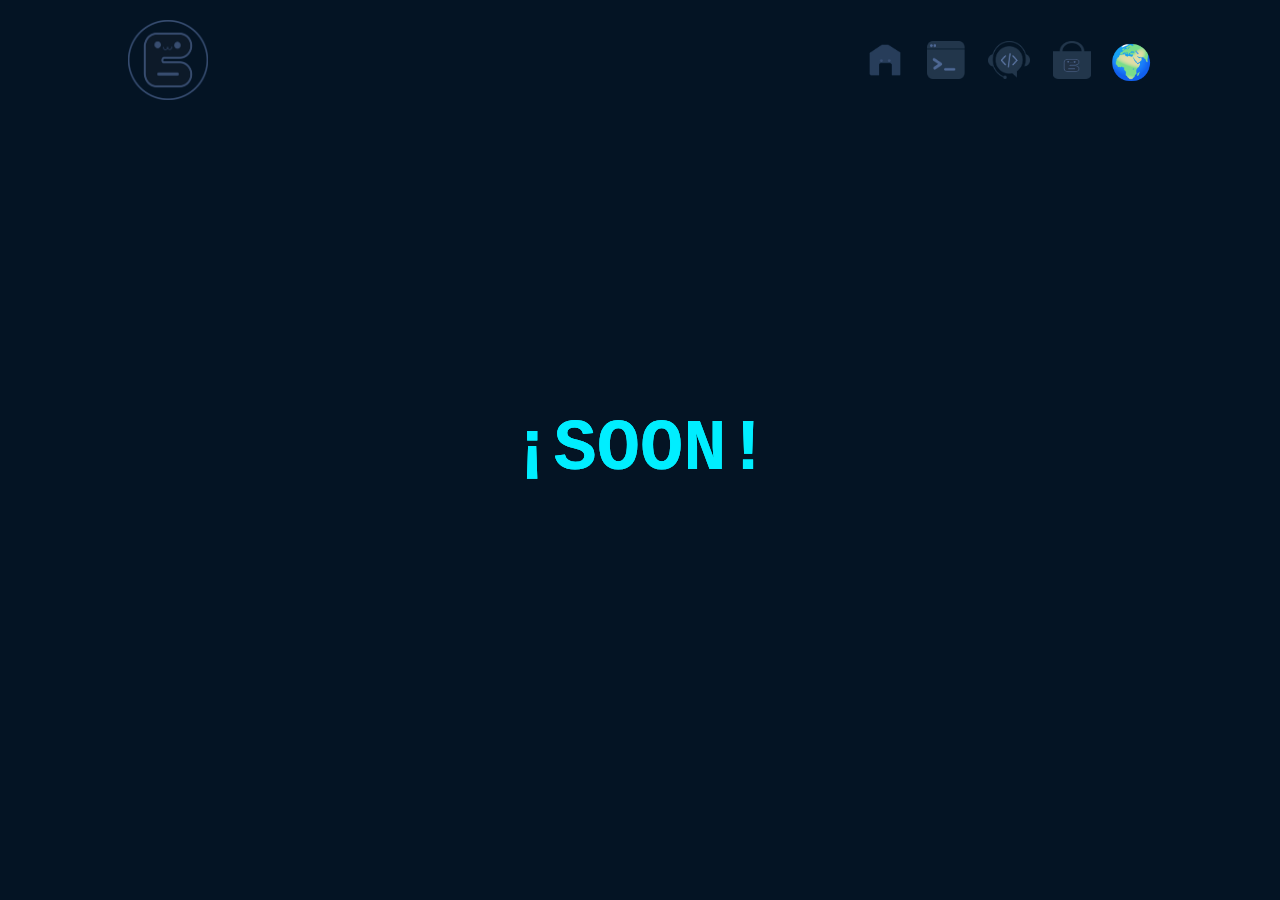
<file: pages/shop.html>
<!DOCTYPE html>
<html lang="es">

<head>
  <meta charset="UTF-8">
  <meta name="viewport" content="width=device-width, initial-scale=1.0">
  <title>Shop_JavisKids</title>
  <style>
       * {
      margin: 0;
      padding: 0;
      box-sizing: border-box;
      font-family: 'Courier New', Courier, monospace;
    }
        /* Estilos CSS */
        
    body {
      margin: 0;
      padding: 0;
      background-color: #041424;
      color: #fff;
      font-family: 'Poppins', sans-serif;
      display: flex;
      justify-content: center;
      align-items: center;
      height: 100vh;
    }

        /* Navbar */

    /* Menú fijo, destacando su estética */
.header {
    position: fixed;
    top: 0;
    left: 0;
    width: 100%;
    padding: 20px 10%;
   background: transparent;
    display: flex;
    justify-content: space-between;
    align-items: center;
    z-index: 100;
}

    .logo {
      font-size: 25px;
      text-decoration: none;
      width: 80px;
      height: 80px;
      /* margin-left: auto; */ /* Empuja los íconos hacia la izquierda del navbar */
      /* cursor:default;
     animation:slideRight 1s ease forwards; */
     /* color:#0ef; */
     /* border:3px solid #0ef; */
    }

    .navbar .logo:hover {
       background-color: rgba(0, 0, 0, 0.5); /* Color negro con un 50% de transparencia */
       box-shadow: 0px 8px 16px rgba(0, 0, 0, 0.2);
       border-radius: 8px;
    }

    .navbar {
      display: flex;
      justify-content: flex-end; /* Alinea los íconos a la derecha */
      align-items: center; /* Alinea los iconos verticalmente */
      /* padding: 10px; */ /* Ajusta el espaciado interno del navbar */
      gap: 15px;  /* Espaciado uniforme entre los íconos */
    }

    .navbar img {
      /* font-size:15px; */
      color: #ffff;
      text-decoration: none;
      /* font-weight:500; */ /* poner letras negritas */
      width: 46px; /* Ajusta este valor al tamaño del ícono del globo */
      height: 46px; /* Usa las mismas proporciones del ícono del globo */
      /* margin: 0 10px; /* Espaciado entre íconos */ 
      margin-right: 0px; /* Mueve el logo completamente a la izquierda */
      padding: 4px; /* Asegura que no sea demasiado grande */
      /* filter: brightness(1.8); */ /* Mejora su visibilidad */
    }
    

    /*cambia color al nav*/
    .navbar img:hover {
       background-color: rgba(0, 0, 0, 0.5); /* Color negro con un 50% de transparencia */
       box-shadow: 0px 8px 16px rgba(0, 0, 0, 0.2);
       border-radius: 8px;
    }

    img.ative {
      height: 36px;
    } 

     img.contact {
      width: 50px;
    } 
/* 
    img.dative {
      width: 44px;
      height: 48px;
    }  */

    .language-dropdown {
  position: relative;
  margin: 0 auto; /* Mueve el logo completamente a la izquierda */
      text-align: center; /* Asegura que esté alineado */

    }

  .dropdown-button {
  background-color: transparent;
  /*color: white; */
  border: none;
  border-radius: 8px;
  cursor: pointer;
  font-weight: bold;
  font-size: 34px; /* Hace el ícono más grande */
  padding: 0px; /* Asegura que no sea demasiado grande */
    }

.dropdown-button:hover {
   background-color: rgba(0, 0, 0, 0.5); /* Color negro con un 50% de transparencia */
   box-shadow: 0px 8px 16px rgba(0, 0, 0, 0.2);
   border-radius: 8px;
  
}

.dropdown-content {
  display: none;
  position: absolute;
  background-color: rgba(0, 0, 0, 0.5); /* Color negro con un 50% de transparencia */
    color: white; /* Cambia el color del texto a blanco */
  /* background-color: #182739; */
  min-width: 120px;
  box-shadow: 0px 8px 16px rgba(0, 0, 0, 0.2);
  border-radius: 8px; 
  z-index: 1;
  margin-left: -25px; /* Mueve el logo completamente a la izquierda */
}

.dropdown-content button {
 background-color: transparent; /* Fondo transparente para los botones */
    color: white; /* Texto blanco */
    border: none;
  text-align: left;
  padding: 10px;
  cursor: pointer;
  width: 100%;
  font-size: 14px;
  font-family: 'Poppins', sans-serif;
}

.dropdown-content button:hover {
  background-color: #182739; 
  
}

.language-dropdown:hover .dropdown-content {
  display: block; 
  background-color: rgba(255, 255, 255, 0.2); /* Efecto hover con fondo blanco y transparencia */
  color: white; /* Asegura que las letras sigan siendo blancas */
}
        
    

    h1 {
      font-size: 72px;
      color: #0ef;
      text-shadow: 0 0 0px #0ef;
      text-transform: uppercase;
    }
  </style>
</head>

<body>
  <header class="header">
    <a href="../index.html"><img class="logo" src="icons/logobluec.png" alt="logo" /></a>

    <nav class="navbar">
      <a href="home.html"><img class="homem" src="icons/home.png" alt="home" /></a>
      <a href="console.html"><img class="dative" src="icons/cmdedi.png" alt="consola" /></a>
      <a href="contact.html"><img class="contact" src="icons/contact.png" alt="contact" /></img></a>
      <a href="shop.html"><img class="" src="icons/shop.png"  alt="shop" /></img></a>
      

      <!-- Colocamos el idioma justo al lado del carrito -->
  <div class="language-dropdown">
    <button class="dropdown-button">🌍</button>
    <div class="dropdown-content">
      <button onclick="changeLanguage('es')">ES - Español</button>
      <button onclick="changeLanguage('en')">EN - English</button>
      <button onclick="changeLanguage('fr')">FR - Français</button>
      <button onclick="changeLanguage('de')">DE - Deutsch</button>
      <button onclick="changeLanguage('ru')">RU - Ruso</button>
    </div>
  </div>
    </nav>
  </header>
  <h1 id="title">¡Soon!</h1>

   <script>
  // Funcionalidad JavaScript

  const translations = {
    en: {
      title: "Soon!",
    },
    es: {
      title: "¡Pronto!",
    },
    fr: {
      title: "Bientôt!",
    },
    de: {
      title: "Bald!",
    },
    ru: {
    title: "Скоро!", 
    }
  };

  function changeLanguage(lang) {
    document.getElementById('title').innerText = translations[lang].title;
  }
</script>
</body>

</html>
</file>
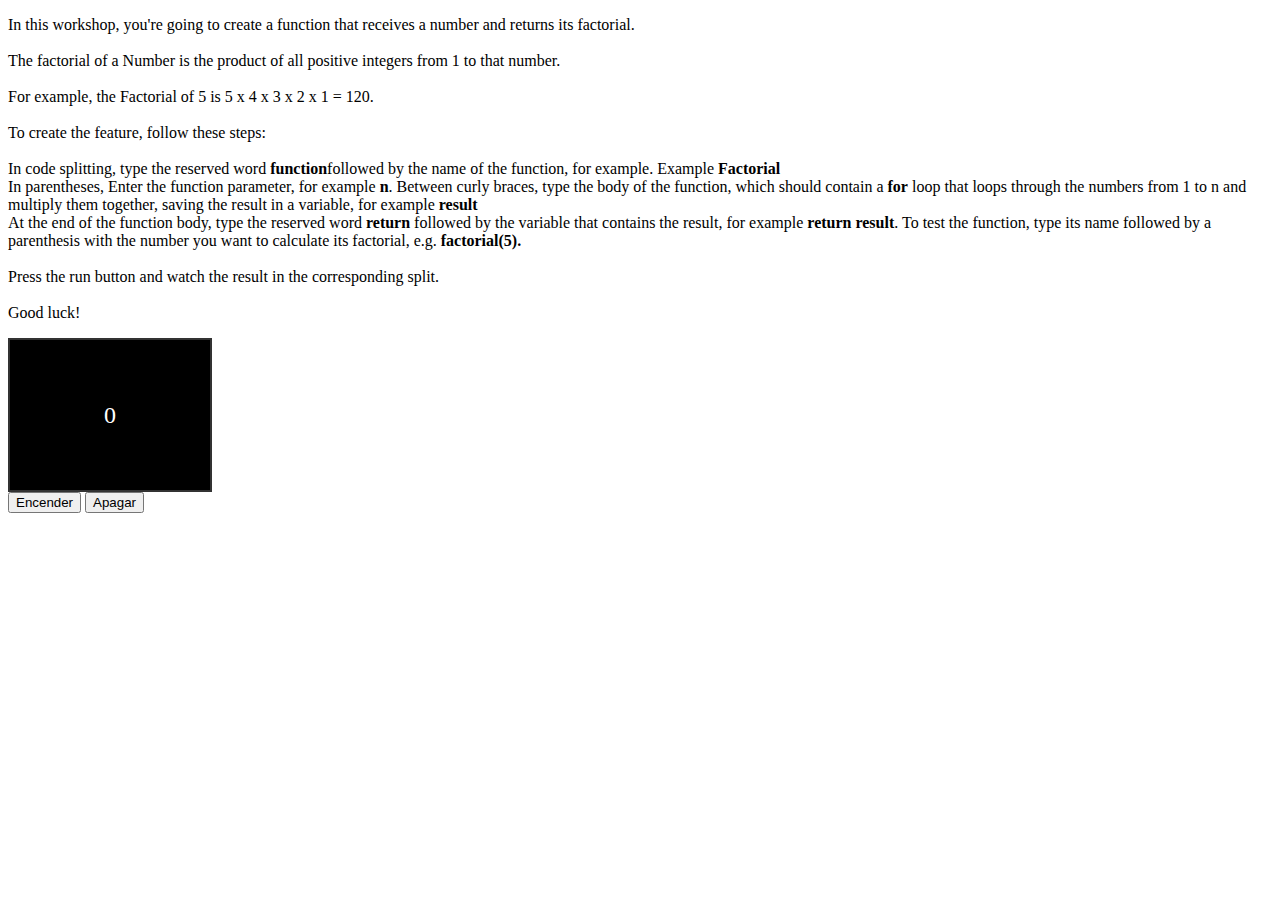
<file: paginas/architecture.html>
<!DOCTYPE html>
<html lang="en">
<head>
    <meta charset="UTF-8">
    <meta name="viewport" content="width=device-width, initial-scale=1.0">
    <style>
        /* Estilos para el monitor */
        .monitor {
            width: 200px;
            height: 150px;
            background-color: #000;
            border: 2px solid #333;
            display: flex;
            align-items: center;
            justify-content: center;
            font-size: 24px;
            color: #fff;
        }
    </style>
</head>
<body>
    <!-- División para ver el taller -->
<div class="task">
    <p>In this workshop, you're going to create a function that receives a number and returns its factorial. <br><br>The factorial of a
      Number is the product of all positive integers from 1 to that number.<br><br>For example, the
      Factorial of 5 is 5 x 4 x 3 x 2 x 1 = 120. <br><br>
      To create the feature, follow these steps:<br><br>
      In code splitting, type the reserved word <b>function</b>followed by the name of the function, for example.
      Example <b>Factorial</b><br>
      In parentheses, Enter the function parameter, for example <b>n</b>.
      Between curly braces, type the body of the function, which should contain a <b>for</b> loop that loops through the numbers
      from 1 to n and multiply them together, saving the result in a variable, for example
      <b>result</b><br>
      At the end of the function body, type the reserved word <b>return</b> followed by the variable that
      contains the result, for example <b>return result</b>.
      To test the function, type its name followed by a parenthesis with the number you want to calculate its
      factorial, e.g. <b>factorial(5).</b> <br><br>
      Press the run button and watch the result in the corresponding split. <br><br>
      Good luck!</p>
  </div>
    <div class="monitor" id="monitor">0</div>
    <button onclick="encender()">Encender</button>
    <button onclick="apagar()">Apagar</button>

    <script>
        const monitor = document.getElementById('monitor');
        let estado = 0; // 0 para apagado, 1 para encendido

        function encender() {
            estado = 1;
            monitor.innerText = estado;
            monitor.style.backgroundColor = '#00ff00'; // Cambia el color de fondo para representar la pantalla encendida
        }

        function apagar() {
            estado = 0;
            monitor.innerText = estado;
            monitor.style.backgroundColor = '#000'; // Cambia el color de fondo para representar la pantalla apagada
        }
    </script>
    <script>
        const readline = require('readline');

const rl = readline.createInterface({
  input: process.stdin,
  output: process.stdout
});

rl.question("Ingresa el código para el bucle while: ", (codigoWhile) => {
  rl.question("Ingresa el código para la condición if: ", (codigoIf) => {
    rl.question("Ingresa el código para la condición else: ", (codigoElse) => {
      let intentos = 0;
      const contrasenaCorrecta = "apagarpc";

      while (eval(codigoWhile)) {
        const contrasena = readline.question("\nIngresa la contraseña: ");
        if (eval(codigoIf)) {
          console.log("¡Has apagado la computadora correctamente! ¡Bien hecho!");
          break;
        } else {
          console.log("Oops, contraseña incorrecta. Intenta de nuevo.");
          intentos++;
          if (eval(codigoElse)) {
            console.log("\nHas agotado tus intentos. ¡Inténtalo de nuevo la próxima vez!");
          }
        }
      }

      rl.close();
    });
  });
});

    </script>
</body>
</html>
</file>
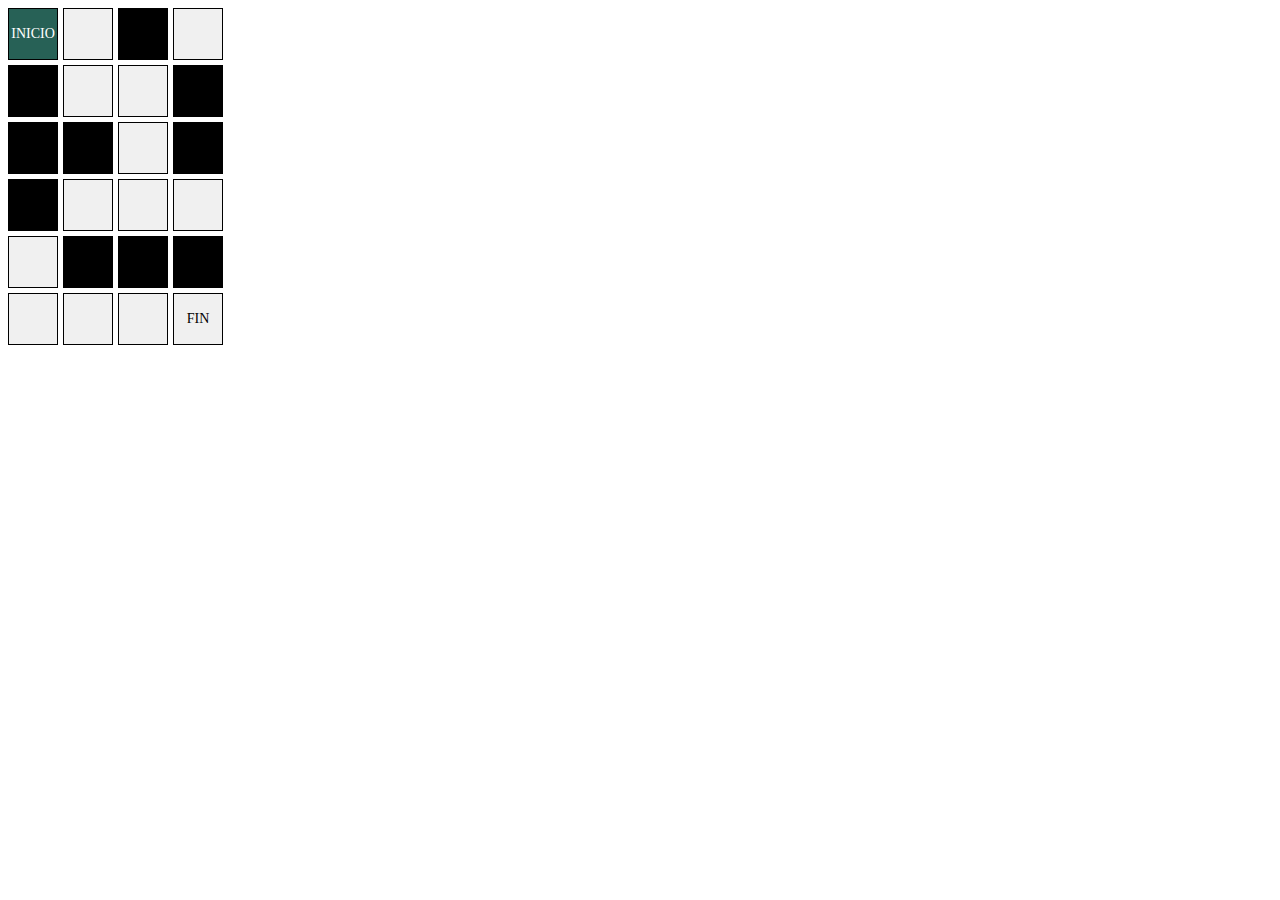
<file: paginas/laberinto.html>
<!DOCTYPE html>
<html lang="es">
<head>
  <meta charset="UTF-8">
  <meta name="viewport" content="width=device-width, initial-scale=1.0">
  <style>
    .laberinto {
      display: grid;
      grid-template-columns: repeat(4, 50px);
      gap: 5px;
    }
    .camino_jugador {
      display: flex;
      align-items: center;
      justify-content: center;
      color: #000;
      font-size: 14px;
      border: 1px solid #000;

      
    }
    .camino, .camino-fin{
      height: 50px;
      background-color: #f0f0f0;
      border: 1px solid #000;
      display: flex;
      align-items: center;
      justify-content: center;
      font-size: 14px;
    }
    .jugador {
      background-color: rgb(39, 97, 86);
      color: white;
    }

    .pared{
      height: 50px;
      background-color: #000;
      border: 1px solid #000;
    }
  </style>
</head>
<body>
  <div id="laberinto" class="laberinto">
    <div class="camino jugador">INICIO</div>
    <div class="camino"></div>
    <div class="pared"></div>
    <div class="camino"></div>
    <div class="pared"></div>
    <div class="camino"></div>
    <div class="camino"></div>
    <div class="pared"></div>
    <div class="pared"></div>
    <div class="pared"></div>
    <div class="camino"></div>
    <div class="pared"></div>
    <div class="pared"></div>
    <div class="camino"></div>
    <div class="camino"></div>
    <div class="camino"></div>
    <div class="camino"></div>
    <div class="pared"></div>
    <div class="pared"></div>
    <div class="pared"></div>
    <div class="camino"></div>
    <div class="camino"></div>
    <div class="camino"></div>
    <div class="camino camino-fin">FIN</div>
  </div>

  <script>
    const laberinto = document.getElementById('laberinto');
    let jugadorPos = 0;

    document.addEventListener('keydown', (e) => {
      switch(e.key) {
        case 'ArrowUp':
          mover(-4);
          break;
        case 'ArrowDown':
          mover(4);
          break;
        case 'ArrowLeft':
          mover(-1);
          break;
        case 'ArrowRight':
          mover(1);
          break;
      }
    });

    function mover(direccion) {
      const nuevaPos = jugadorPos + direccion;
      const casillas = laberinto.children;
      if(casillas[nuevaPos].classList.contains('camino')) {
        casillas[jugadorPos].classList.remove('jugador');
        casillas[nuevaPos].classList.add('jugador');
        jugadorPos = nuevaPos;
        if (casillas[nuevaPos].classList.contains('camino-fin')) {
          alert('¡Terminaste el juego! ¡Felicidades!');
        }
      }
    }
  </script>
</body>
</html>
</file>
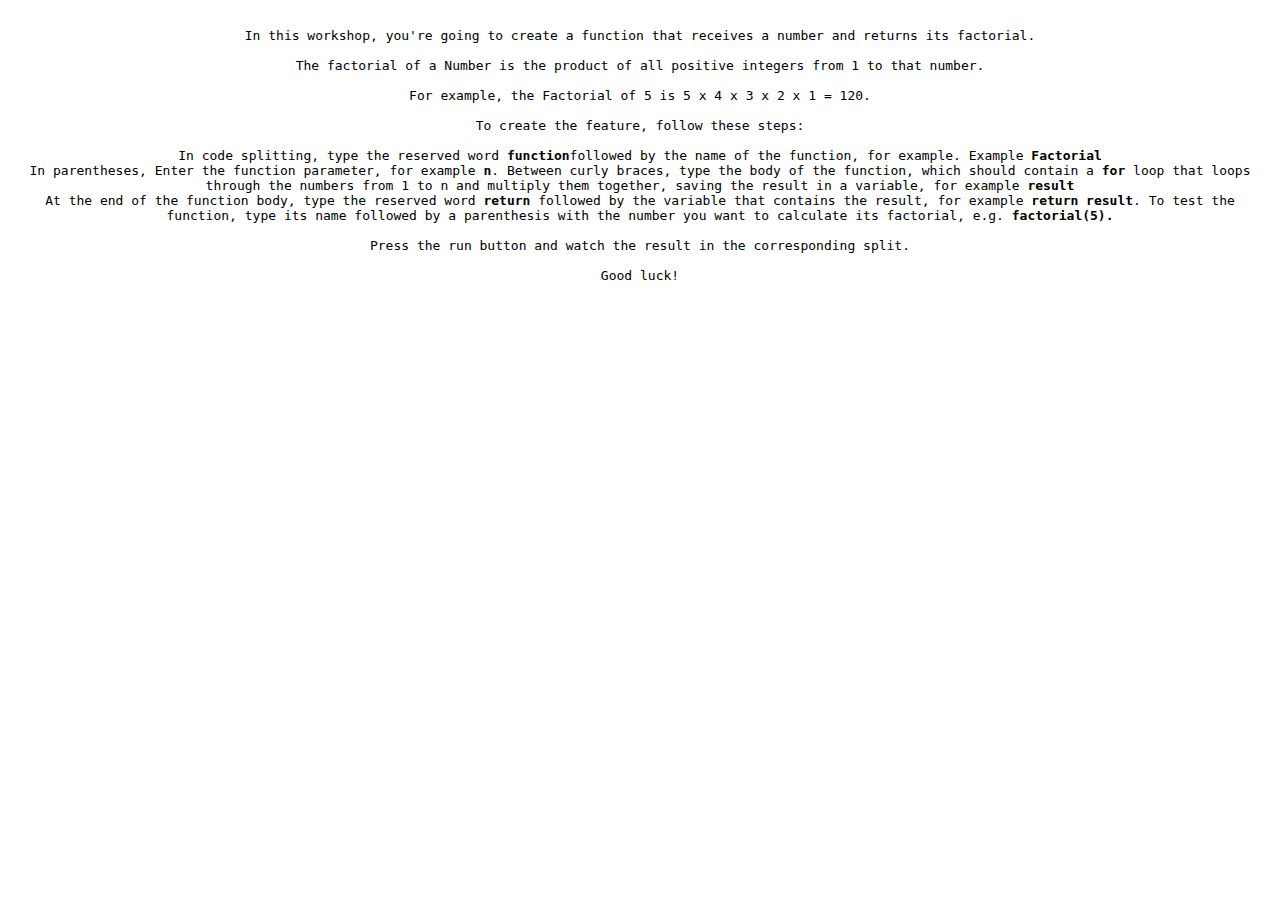
<file: paginas/texts.html>
<!DOCTYPE html>
<html lang="en">
<head>
  <meta charset="UTF-8">
  <meta name="viewport" content="width=device-width, initial-scale=1.0">
  <style>
    p{
      color: #000;
      padding: 15px;
      text-align: center;
      font-family: monospace;
      
    }
  </style>
</head>
<body>
  <!-- División para ver el taller -->
<div class="task">
  <p>In this workshop, you're going to create a function that receives a number and returns its factorial. <br><br>The factorial of a
    Number is the product of all positive integers from 1 to that number.<br><br>For example, the
    Factorial of 5 is 5 x 4 x 3 x 2 x 1 = 120. <br><br>
    To create the feature, follow these steps:<br><br>
    In code splitting, type the reserved word <b>function</b>followed by the name of the function, for example.
    Example <b>Factorial</b><br>
    In parentheses, Enter the function parameter, for example <b>n</b>.
    Between curly braces, type the body of the function, which should contain a <b>for</b> loop that loops through the numbers
    from 1 to n and multiply them together, saving the result in a variable, for example
    <b>result</b><br>
    At the end of the function body, type the reserved word <b>return</b> followed by the variable that
    contains the result, for example <b>return result</b>.
    To test the function, type its name followed by a parenthesis with the number you want to calculate its
    factorial, e.g. <b>factorial(5).</b> <br><br>
    Press the run button and watch the result in the corresponding split. <br><br>
    Good luck!</p>
</div>
</body>
</html>
</file>
